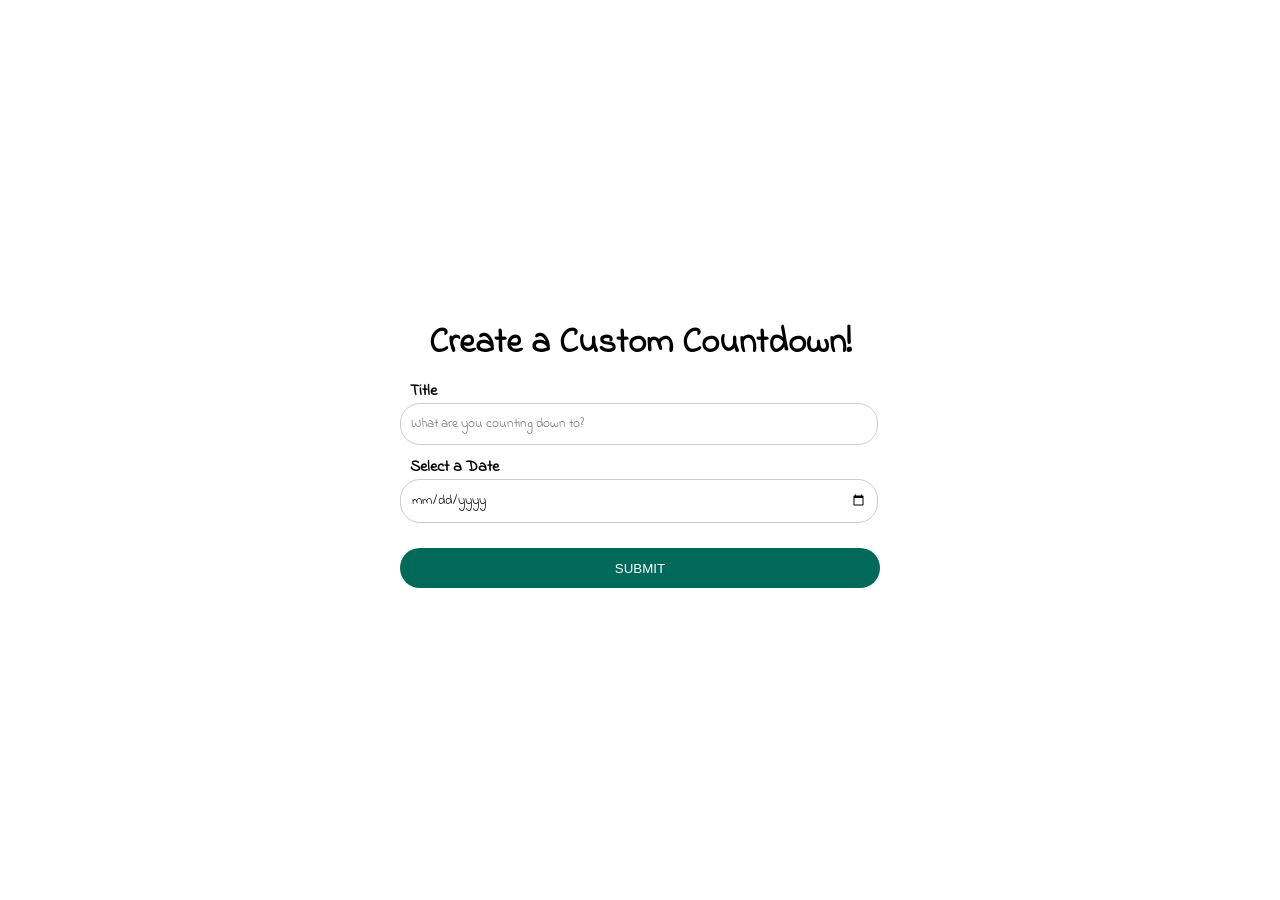
<file: custom-countdown/index.html>
<!DOCTYPE html>
<html lang="en">
<head>
    <meta charset="UTF-8">
    <meta name="viewport" content="width=device-width, initial-scale=1.0">
    <title>Custom Countdown</title>
    <link rel="icon" type="image/png" href="favicon.png">
    <link rel="stylesheet" href="style.css">
</head>
<body>
    <!--Video Bakcground-->
    <video class="video-background" loop muted autoplay>
        <source src="arena.mp4"></source>
    </video>
    <div class="video-overlay"></div>
    <!--Container-->
    <div class="container">
        <!--Input-->
        <div class="input-container" id="input-container">
            <h1>Create a Custom Countdown!</h1>
            <form class="form" id="countdownForm">
                <label for="title">Title</label>
                <input type="text" id="title" placeholder="What are you counting down to?">
                <label for="date-picker">Select a Date</label>
                <input type="date" id="date-picker">
                <button type="submit">Submit</button>
            </form>
        </div>
        <!--Countdown-->
        <div class="countdown" id="countdown" hidden>
            <h1 id="countdown-title"></h1>
            <ul>
                <li><span></span>Days</li>
                <li><span></span>Hours</li>
                <li><span></span>Minutes</li>
                <li><span></span>Seconds</li>
            </ul>
            <button id="countdown-button">Reset</button>
        </div>
        <!--Complete-->
        <div class="complete" id="complete" hidden>
            <h1 class="complete-title">Countdown Complete!</h1>
            <h1 id="complete-info"></h1>
            <button id="complete-button">New Countdown</button>
        </div>
    </div>
    <!-- Script -->
    <script src="script.js"></script>
</body>
</html>
</file>
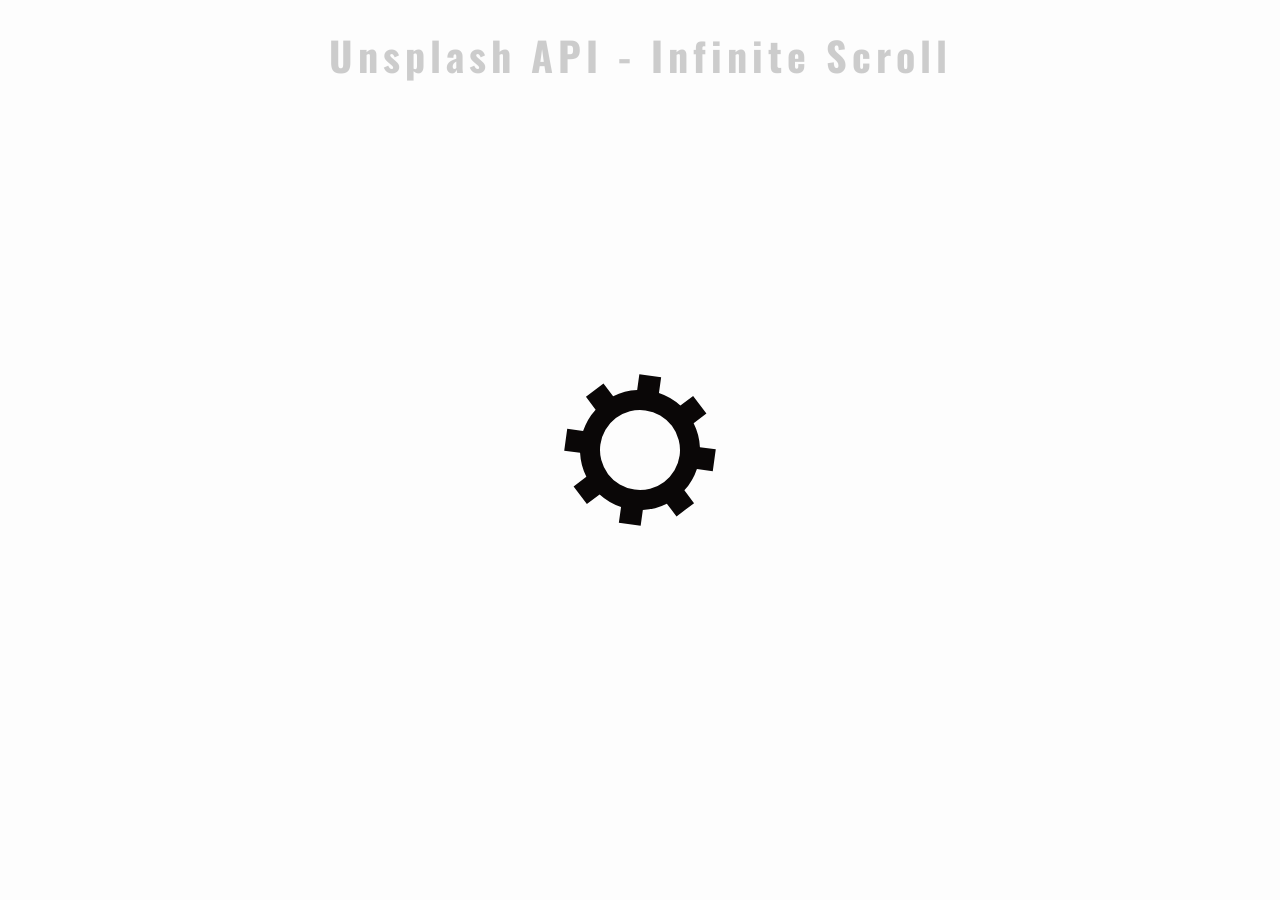
<file: infinite-scroll/index.html>
<!DOCTYPE html>
<html lang="en">
<head>
    <meta charset="UTF-8">
    <meta name="viewport" content="width=device-width, initial-scale=1.0">
    <title>Infinite Scroll</title>
    <link rel="icon" type="image/png" href="https://www.google.com/s2/favicons?domain=css-tricks.com">
    <link rel="stylesheet" href="style.css">
</head>
<body>
    <!-- Title -->
    <h1>Unsplash API - Infinite Scroll</h1>
    <!-- Loader -->
    <div class="loader" id="loader">
        <img src="loader.svg.svg" alt="Loading">
    </div>
    <!--Image Container-->
    <div class="image-container" id="image-container"></div>
    <!-- Script -->
     <script src="script.js"></script>
</body>
</html>
</file>
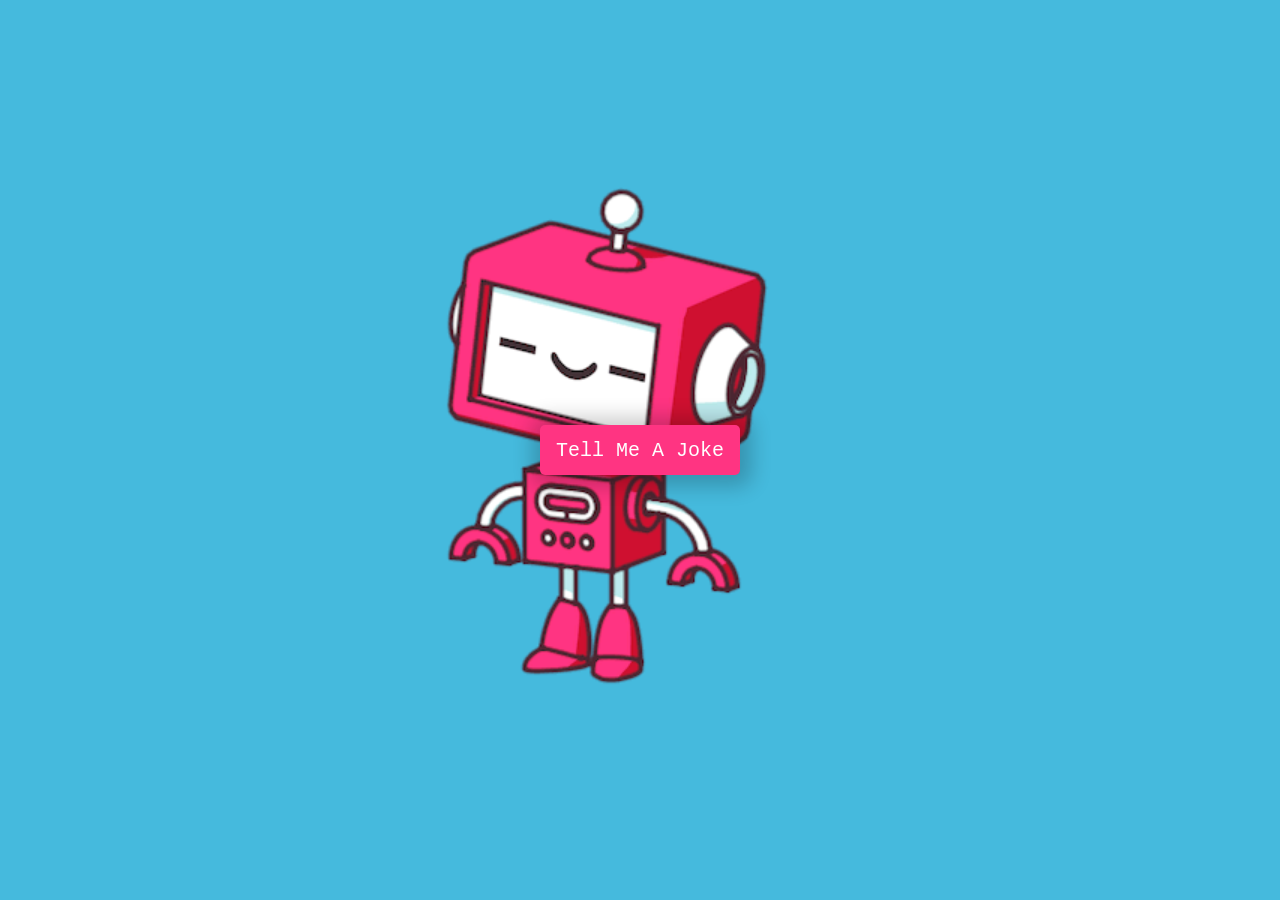
<file: joke-teller/index.html>
<!DOCTYPE html>
<html lang="en">
<head>
    <meta charset="UTF-8">
    <meta name="viewport" content="width=device-width, initial-scale=1.0">
    <title>Joke Teller</title>
    <link rel="icon" type="image/png" href="favicon.png">
    <link rel="stylesheet" href="style.css">
</head>
<body>
    <div class="container">
        <button id="button">Tell Me A Joke</button>
        <audio  id="audio" controls hidden></audio>
    </div>
    <!-- Script -->
    <script src="script.js"></script>
</body>
</html>
</file>
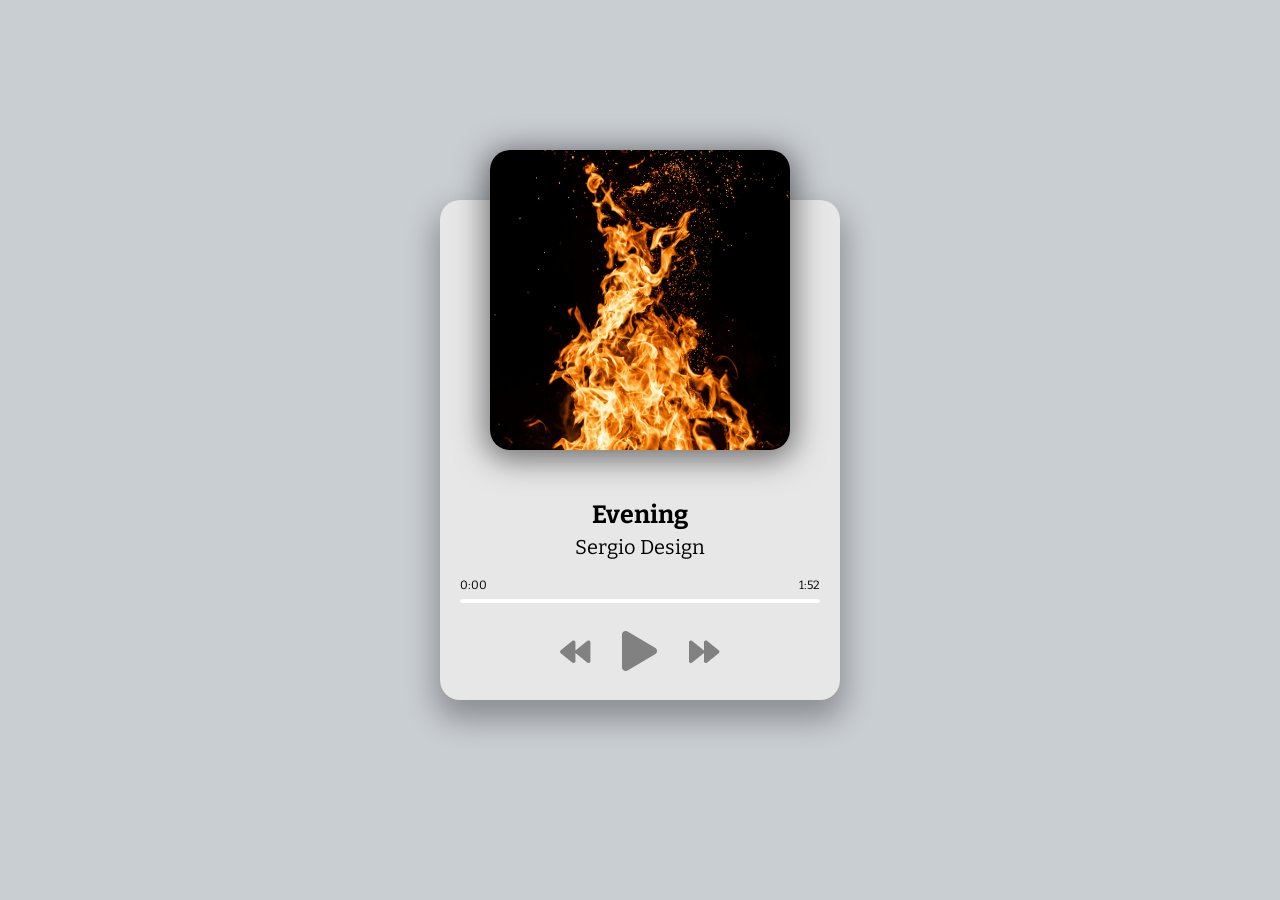
<file: music-player/index.html>
<!DOCTYPE html>
<html lang="en">
<head>
    <meta charset="UTF-8">
    <meta name="viewport" content="width=device-width, initial-scale=1.0">
    <title>Music Player</title>
    <link rel="icon" type="image/png" href="favicon.png">
    <link rel="stylesheet" href="https://cdnjs.cloudflare.com/ajax/libs/font-awesome/5.10.2/css/all.min.css"/>
    <link rel="stylesheet" href="style.css">
</head>
<body>
    <div class="player-container">
        <!--Song-->
        <div class="img-container">
            <img src="img/sergio-1.jpg" alt="Album Art">
        </div>
        <h2 id="title">Evening</h2>
        <h3 id="artist">Sergio</h3>
        <audio src="music/sergio-1.mp3" ></audio>
        <!-- Progress -->
         <div class="progress-container" id="progress-container">
            <div class="progress" id="progress"></div>
            <div class="duration-wrapper">
                <span id="current-time">0:00</span>
                <span id="duration">1:52</span>
            </div>
         </div>
         <!--Controls-->
        <div class="player-controls">
            <i class="fas fa-backward" id="prev" title="Previous"></i>
            <i class="fas fa-play main-button" id="play" title="Play"></i>
            <i class="fas fa-forward" id="next" title="Next"></i>
        </div>
    </div>
    
    
    <!-- Script -->
    <script src="script.js"></script>
</body>
</html>
</file>
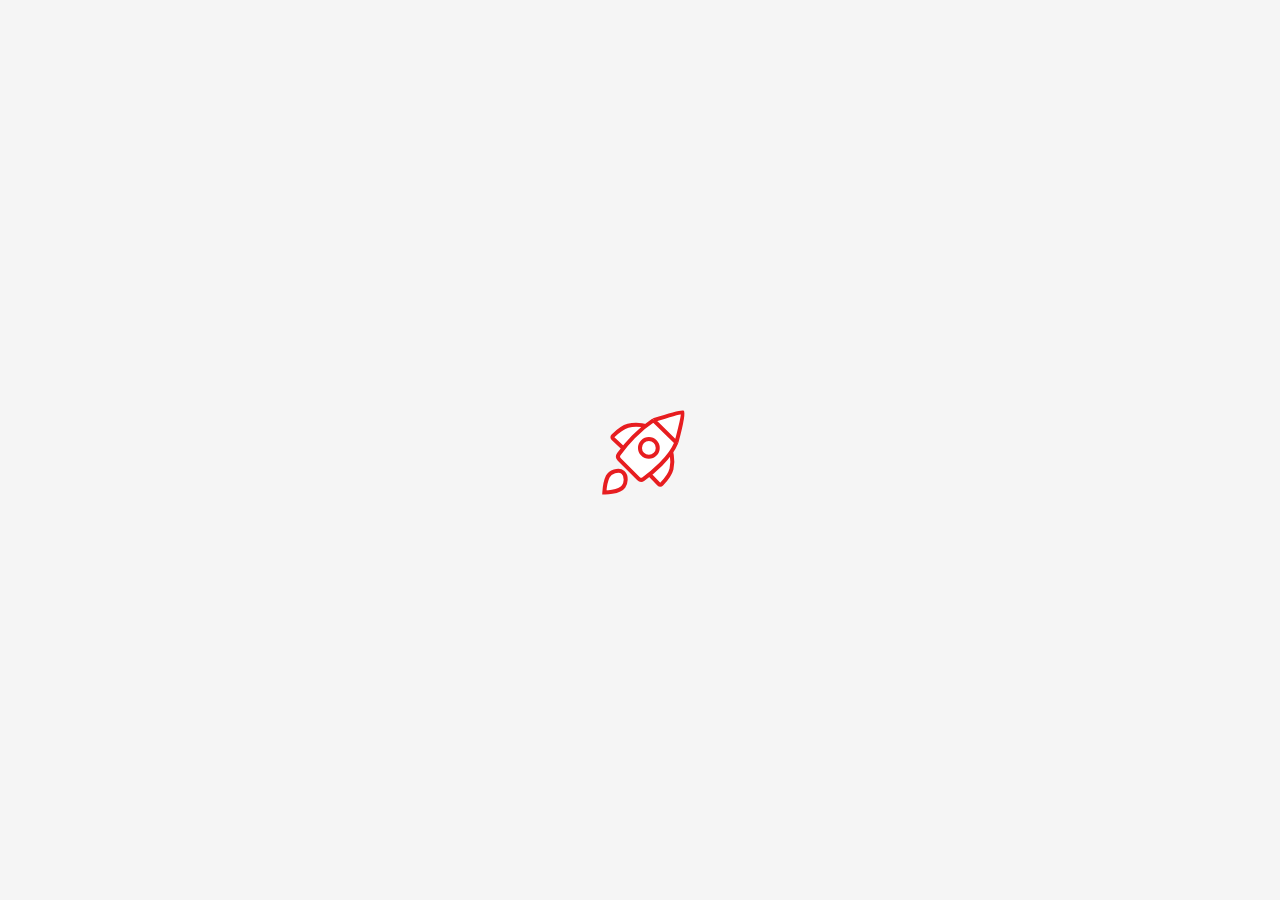
<file: nasa-api-pictures/index.html>
<!DOCTYPE html>
<html lang="en">
<head>
    <meta charset="UTF-8">
    <meta name="viewport" content="width=device-width, initial-scale=1.0">
    <title>NASA API Pictures</title>
    <link rel="stylesheet" href="style.css">
    <link rel="icon" type="image/png" href="https://s2.googleusercontent.com/s2/favicons?domain=www.nasa.gov">
    <!-- ZTM Favicon -->
    <!-- <link rel="icon" type="image/png" href="favicon.png"> -->
</head>
<body>
    <!--Loader-->
    <div class="loader hidden">
        <img src="rocket.svg" alt="Rocket Loading Animation">
    </div>
    <!--Container-->
    <div class="container">
        <!--Navigation-->
        <div class="navigation-container">
            <span class="background"></span>
            <!--Results-->
            <span class="navigation-items" id="resultsNav">
                <h3 class="clickable" onclick="updateDOM('favorites')">Favorites</h3>
                <h3>&nbsp;&nbsp;&nbsp;•&nbsp;&nbsp;&nbsp;</h3>
                <h3 class="clickable" onclick="getNasaPictures()">Load More</h3>
            </span>
            <!--Favorites Nav-->
            <span class="navigation-items hidden" id="favoritesNav">
                <h3 class="clickable" onclick="getNasaPictures()">Load More NASA Images</h3>
            </span>
        </div>
        <!--Images Container-->
        <div class="images-container"></div>

        </div>
    </div>
    <!--Save Confirmation-->
    <div class="save-confirmed" hidden>
        <h1>ADDED!</h1>
    </div>
    <!-- Script -->
    <script src="script.js"></script>
</body>
</html>
</file>
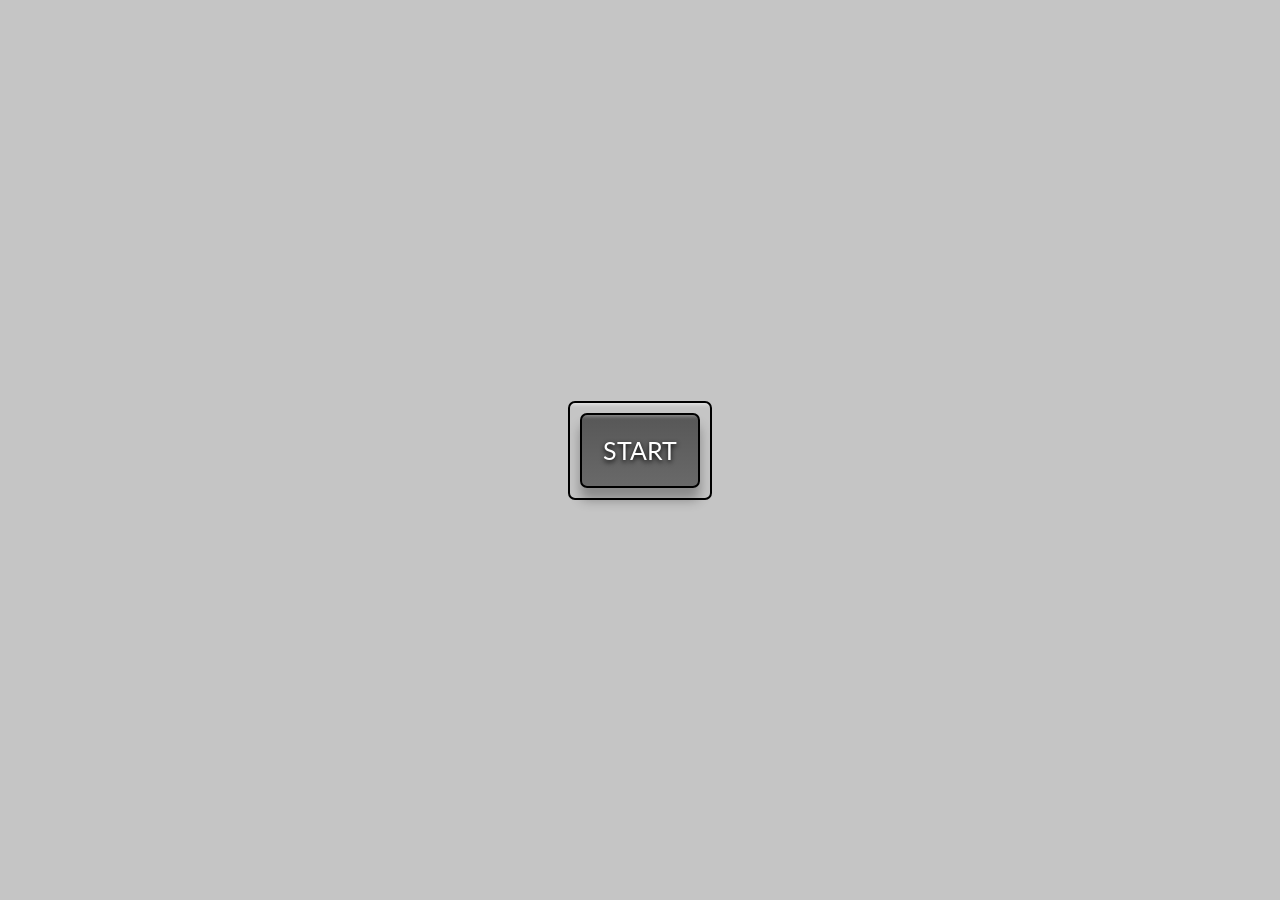
<file: picture-in-picture/index.html>
<!DOCTYPE html>
<html lang="en">
<head>
    <meta charset="UTF-8">
    <meta name="viewport" content="width=device-width, initial-scale=1.0">
    <title>Picture in Picture</title>
    <link rel="icon" type="image/png" href="https://www.google.com/s2/favicons?domain=css-tricks.com">
    
    <link rel="stylesheet" href="style.css">
</head>
<body>
    <!-- Video -->
     <video  id="video" controls height="360" width="640" hidden></video>
     <!--Button-->
     <div class="button-container">
        <button id="button">START</button>
     </div>
    <!-- Script -->
     <script src="script.js"></script>
</body>
</html>
</file>
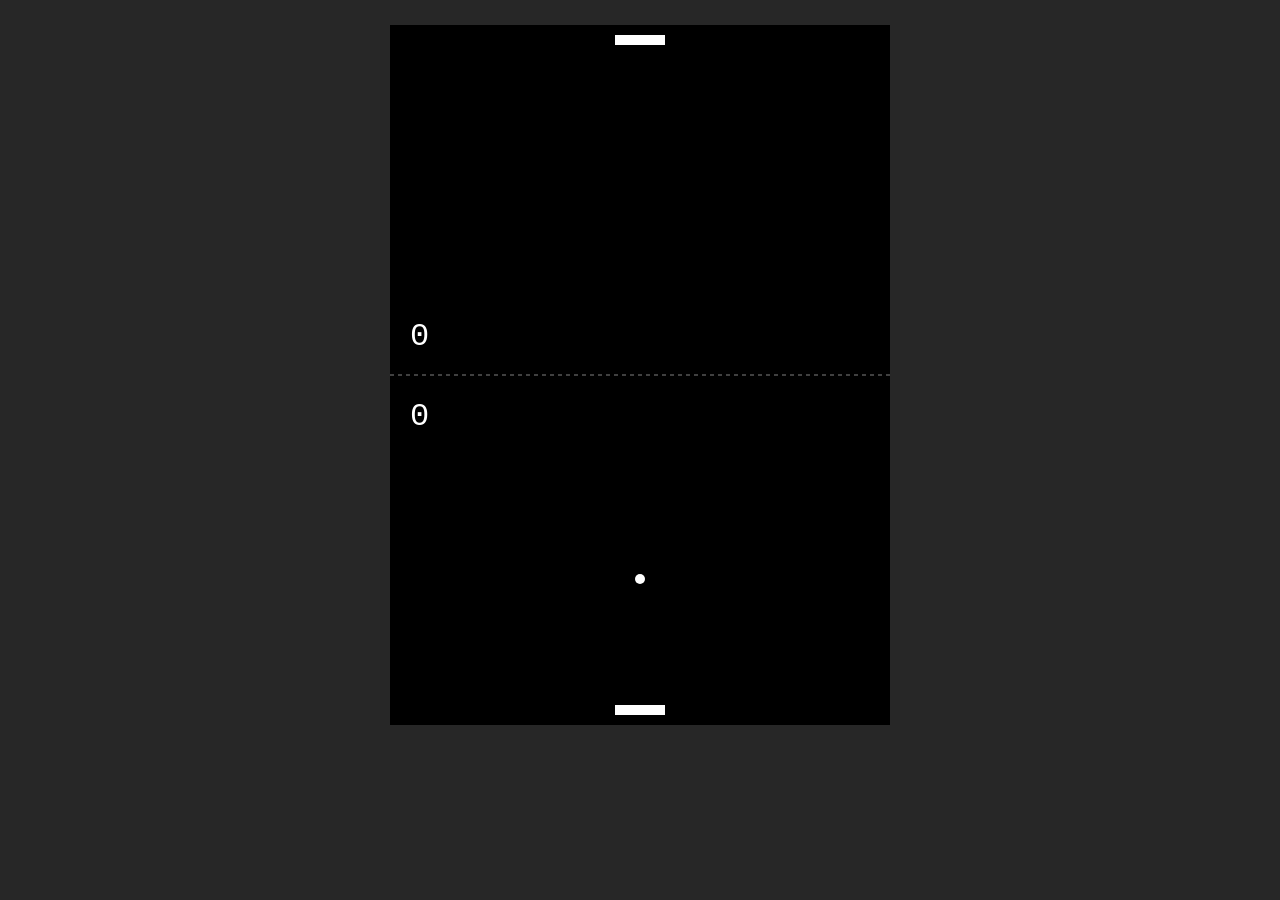
<file: pong/index.html>
<!DOCTYPE html>
<html lang="en">
<head>
    <meta charset="UTF-8">
    <meta name="viewport" content="width=device-width, initial-scale=1.0">
    <title>Pong</title>
    <link rel="icon" type="image/png" href="favicon.png">
    <link rel="stylesheet" href="style.css">
</head>
<body>
    <!-- Script -->
    <script src="script.js"></script>
</body>
</html>
</file>
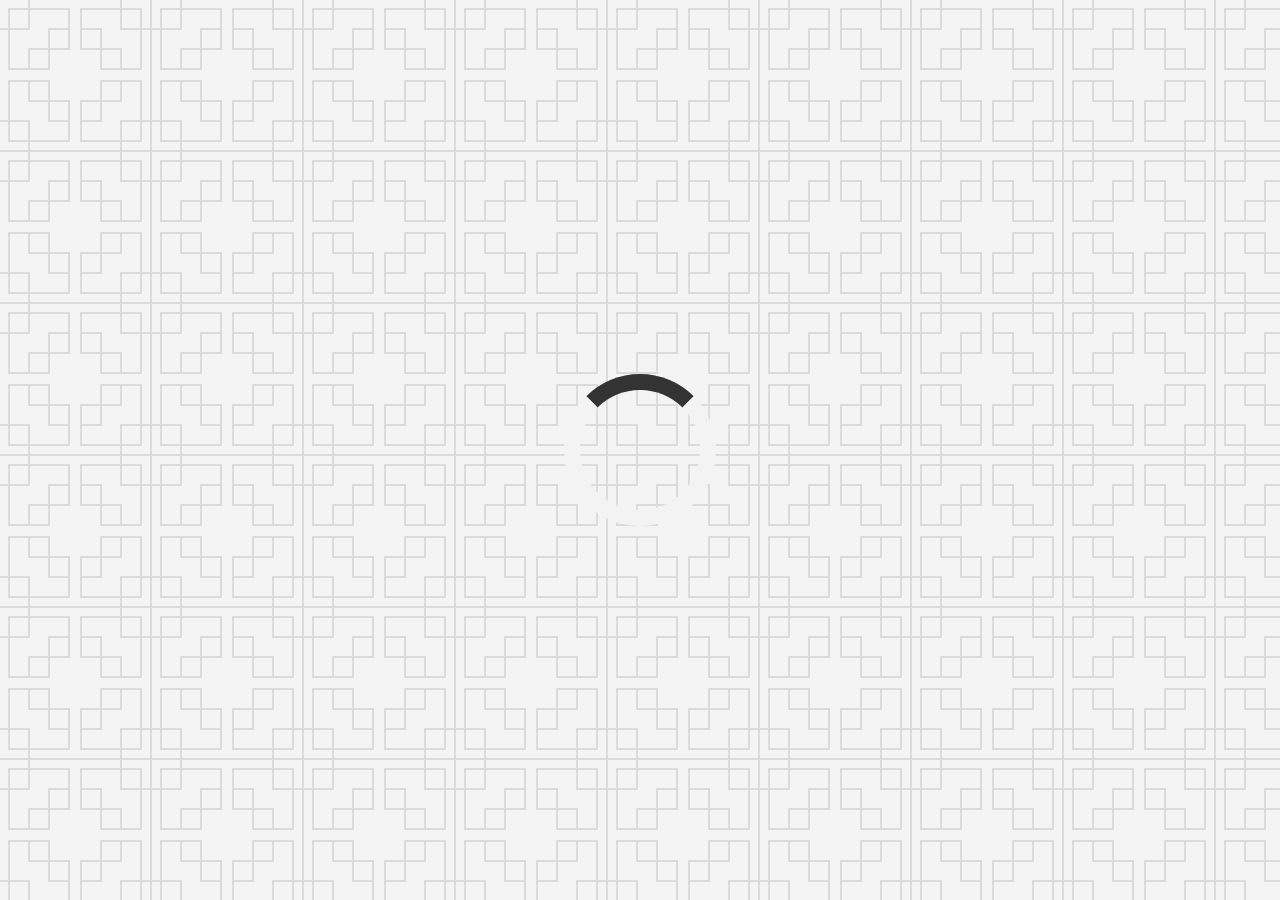
<file: quote-generator/index.html>
<!DOCTYPE html>
<html lang="en">
<head>
    <meta charset="UTF-8">
    <meta name="viewport" content="width=device-width, initial-scale=1.0">
    <title>Quote Generator</title>
    <link rel="icon" type="image/png" href="https://www.google.com/s2/favicons?domain=css-tricks.com">
    <link rel="stylesheet" href="https://cdnjs.cloudflare.com/ajax/libs/font-awesome/6.7.2/css/all.min.css">
    <link rel="stylesheet" href="style.css">
</head>
<body>
    <div class="quote-container" id="quote-container">
        <!-- Quote -->
         <div class="quote-text">
            <i class="fas fa-quote-left"></i>
            <span id="quote"></span>
         </div>
         <!-- Author -->
          <div class="quote-author">
            <span id="author"></span>

          </div>
          <!-- Buttons -->
          <div class="button-container">
            <button class="x-button" id="x" title="Post this on X!">
                <i class="fab fa-twitter"></i>
            </button>
            <button id="new-quote">New Quote</button>
          </div> 
    </div>
     <!-- Loader -->
      <div class="loader" id="loader"></div>
    <!-- Script -->
    <script src="quotes.js"></script>
     <script src="script.js"></script>
</body>
</html>
</file>
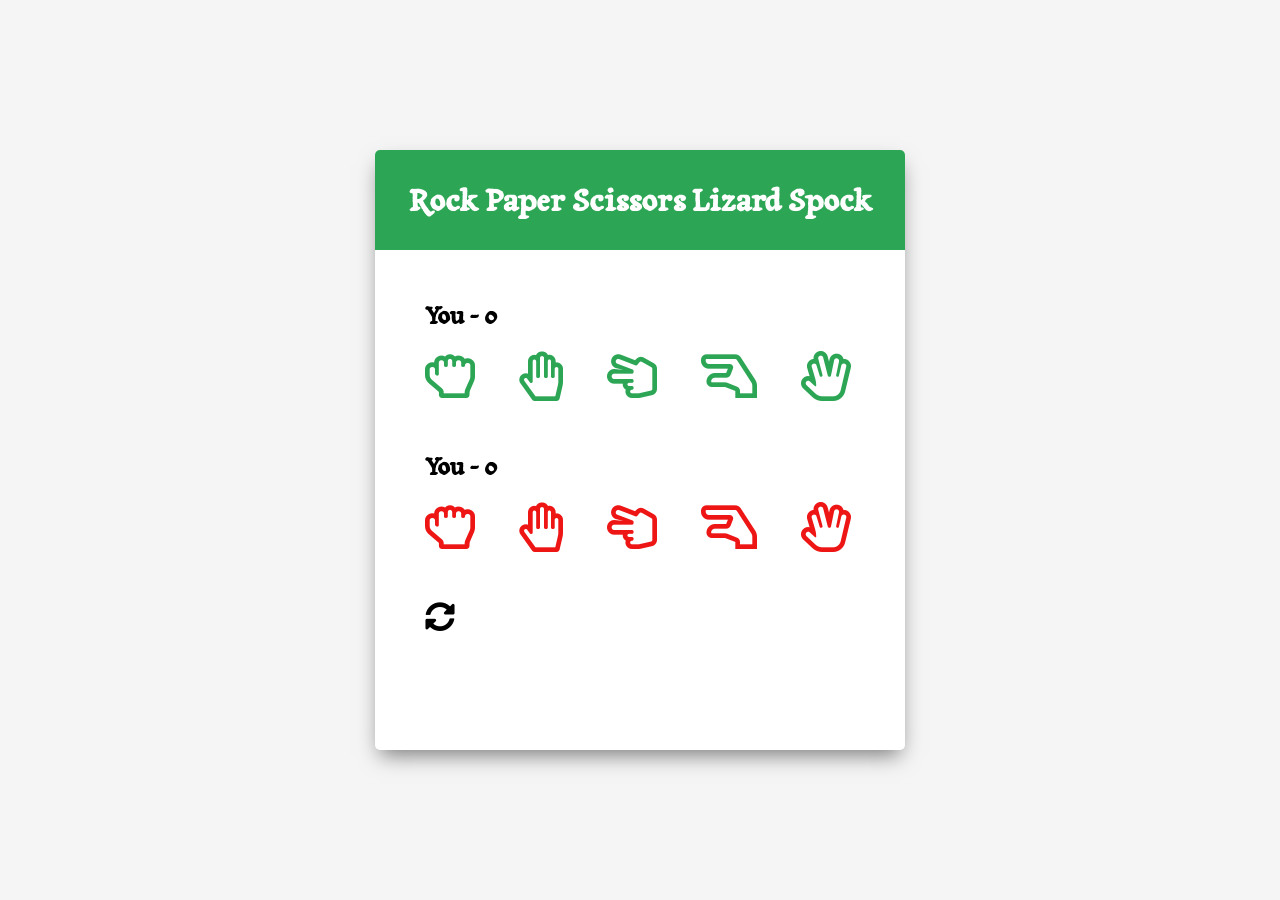
<file: spock-rock-game/index.html>
<!DOCTYPE html>
<html lang="en">
<head>
    <meta charset="UTF-8">
    <meta name="viewport" content="width=device-width, initial-scale=1.0">
    <title>Spock Rock Game</title>
    <link rel="icon" type="image/png" href="favicon.png">
    <link rel="stylesheet" href="https://cdnjs.cloudflare.com/ajax/libs/font-awesome/5.10.2/css/all.min.css"/>
    <link rel="stylesheet" href="style.css">
</head>
<body>
    <div class="game-container">
        <!-- Header -->
         <div class="header">
            <h1>Rock Paper Scissors Lizard Spock</h1>
         </div>
         <!-- Player Container -->
          <div class="player-container" id="player">
            <h2>You - <span id="playerScore"></span><span class="choice" id="playerChoice"></span></h2>
            <i class="far fa-hand-rock" title="Rock" id="playerRock" onclick="select('rock')"></i>
            <i class="far fa-hand-paper" title="Paper" id="playerPaper" onclick="select('paper')"></i>
            <i class="far fa-hand-scissors" title="Scissors" id="playerScissors" onclick="select('scissors')"></i>
            <i class="far fa-hand-lizard" title="Lizard" id="playerLizard" onclick="select('lizard')"></i>
            <i class="far fa-hand-spock" title="Spock" id="playerSpock" onclick="select('spock')"></i>
          </div>
            <!-- Computer Container -->
            <div class="player-container" id="computer">
            <h2>You - <span id="computerScore"></span><span class="choice" id="computerChoice"></span></h2>
            <i class="far fa-hand-rock" title="Rock" id="computerRock"></i>
            <i class="far fa-hand-paper" title="Paper" id="computerPaper"></i>
            <i class="far fa-hand-scissors" title="Scissors" id="computerScissors"></i>
            <i class="far fa-hand-lizard" title="Lizard" id="computerLizard"></i>
            <i class="far fa-hand-spock" title="Spock" id="computerSpock"></i>
            </div>
            <!-- Reset Icon -->
             <i class="fas fa-sync-alt reset-icon" title="Reset" onclick="resetAll()"></i>
             <!-- Results Text -->
              <div class="result-container">
                <h3 class="result-text" id="resultText"></h3>
              </div>
    </div>
    <!-- Script -->
    <script src="script.js"></script>
<canvas id="confetti-canvas" style="position: fixed; top: 0; left: 0; pointer-events: none; z-index: 999;"></canvas>
  </body>
</html>
</file>
<file: custom-countdown/style.css>
@import url('https://fonts.googleapis.com/css2?family=Indie+Flower&display=swap');


html {
  box-sizing: border-box;
}

body {
  margin: 0;
  min-height: 100vh;
  overflow-y: hidden;
  display: flex;
  align-items: center;
  font-family: Indie Flower, sans-serif;

}

/* Video Background */
.video-background {
  position: fixed;
  right: 0;
  bottom: 0;
  width: 100vw;
  height: auto;

}

video {
  position: absolute;
  top: 50%;
  left: 50%;
  transform: translate(-50%, -50%);
}

.video-overlay {
  position: fixed;
  left: 0;
  top: 0;
  height: 100vh;
  width: 100vw;
  background: rgba(255, 255, 255, 0.35);

}

/* Container */
.container {
  min-width: 580px;
  min-height: 304px;
  color: black;
  margin: 0 auto;
  padding: 25px 50px;
  border-radius: 5px;
  z-index: 2;
  display: flex;
  justify-content: center;
  background: rgba(255, 255, 255, 0.85);

}

.input-container {
  position: relative;
  top: 20px;
}

h1 {
  font-size: 35px;
  text-align: center;
  margin-top: 0;
  margin-bottom: 10px;
}

/* Form */
.form {
  width: 480px;
}

label {
  font-weight: bold;
  margin-left: 10px;
}

input {
  width: 95%;
  margin-bottom: 10px;
  padding: 10px;
  border: 1px solid #ccc;
  border-radius: 20px;
  background: #fff;
  outline: none;
  font-family: Indie Flower, sans-serif;
}

/* Button */
button {
  width: 100%;
  height: 40px;
  border-radius: 20px;
  margin-top: 15px;
  border: none;
  text-transform: uppercase;
  background: #006959;
  color: white;
  cursor: pointer;
  outline: none;
}

button:hover {
  filter: brightness(110%);
}



/* Countdown */
ul {
  margin-left: -45px;
}

li {
  display: inline-block;
  font-size: 30px;
  list-style-type: none;
  padding: 10px;
  text-transform: uppercase;
}

li span {
  display: block;
  font-size: 80px;
  text-align: center;
}

/* Complete */
.complete {
  position: relative;
  top: 60px;
}

.complete-title {
  animation: complete 4s infinite;
}

@keyframes complete {
  0% {
    color: rgb(226, 23, 23);
  }

  25% {
    color: rgb(236, 219, 63);
  }

  50% {
    color: rgb(54, 255, 54);
    transform: scale(1.5);
  }

  75% {
    color: rgb(11, 47, 255);
  }

  100% {
    color: rgb(104, 23, 255);
  }
}

/* Media Query: Large Smartphone (Vertical) */
@media screen and (max-width: 600px) {
  .video-background {
    height: 100vh;
    width: 100vw;
  }
  
  video {
    object-fit: cover;
    margin-top: -1px;
  }

  .container {
    min-width: unset;
    width: 95vw;
    min-height: 245px;
    padding: 20px;
    margin: 10px;
  }

  .input-container {
    top: unset;
  }

  .countdown {
    position: relative;
    top: 10px;
  }

  .form {
    width: unset;
  }

  input {
    width: 93%;
  }

  h1 {
    font-size: 20px;
  }

  li {
    font-size: 15px;
  }

  li span {
    font-size: 40px;
  }
}
</file>
<file: infinite-scroll/style.css>
@import url('https://fonts.googleapis.com/css2?family=M+PLUS+Rounded+1c&family=Montserrat:ital,wght@0,100..900;1,100..900&family=Oswald:wght@200..700&family=Winky+Rough:ital,wght@0,300..900;1,300..900&display=swap');
html{
    box-sizing: border-box;
}

body{
    margin: 0;
    font-family: Oswald, sans-serif;
    background: whitesmoke;
}

h1 {
    text-align: center;
    margin-top: 25px;
    margin-bottom: 15px;
    font-size: 40px;
    letter-spacing: 5px;
}

/* Loader */

.loader {
    position: fixed;
    top: 0;
    bottom: 0;
    left: 0;
    right: 0;
    background: rgba(255, 255, 255, 0.8);
}

.loader img {
    position: fixed;
    top: 50%;
    left: 50%;
    transform: translate(-50%, -50%);
}

/* Image Container */
.image-container {
    margin: 10px 30%;
}

.image-container img {
    width: 100%;
    margin-top: 5px;
}

/* Media Query: Large Smartphone */
@media screen and (max-width: 600px){
    h1{
        font-size: 20px;

        .image-container{
            margin: 10px;
        }
    }
}
</file>
<file: joke-teller/style.css>
/* ROBOT.GIF from Giphy - https://giphy.com/gifs/robot-cinema-4d-eyedesyn-3o7abtn7DuREEpsyWY */

html {
  box-sizing: border-box;
}

body {
  margin: 0;
  background: #45badd;
}

.container {
  height: 100vh;
  width: 100vw;
  display: flex;
  flex-direction: column;
  justify-content: center;
  align-items: center;
  background: url('./robot.gif');
  background-size: contain;
  background-position: left center;
  background-repeat: no-repeat;
}

button {
  cursor: pointer;
  outline: none;
  width: 200px;
  height: 50px;
  font-family: 'Courier New', Courier, monospace;
  font-size: 20px;
  color: white;
  background: #ff3482;
  border: none;
  border-radius: 5px;
  box-shadow: 2px 2px 20px 10px rgba(0, 0, 0, 0.2);
}

button:hover {
  filter: brightness(95%);
}

button:active {
  transform: scale(0.98);
}

button:disabled {
  cursor: default;
  filter: brightness(30%);
}

/* Media Query: Tablet or Smaller*/
@media screen and (max-width: 1000px) {
  .container {
    background-size: cover;
    background-position: center center;
  }

  button {
    box-shadow: 5px 5px 30px 20px rgba(0, 0, 0, 0.5);
  }
}
</file>
<file: music-player/style.css>
/* Images created by: https://unsplash.com/@pawel_czerwinski */

@import url('https://fonts.googleapis.com/css2?family=Bitter:ital,wght@0,100..900;1,100..900&family=Inter:ital,opsz,wght@0,14..32,100..900;1,14..32,100..900&display=swap');



html {
  box-sizing: border-box;
}

body {
  margin: 0;
  min-height: 100vh;
  background: #c9ced3;
  display: flex;
  justify-content: center;
  align-items: center;
  font-family: Bitter, sans-serif;
  font-size: 12px;
}

.player-container {
  height: 500px;
  width: 400px;
  background: #e7e7e7;
  border-radius: 20px;
  box-shadow: 0 15px 30px 5px rgba(0, 0, 0, 0.3);
}

.img-container {
  height: 300px;
  width: 300px;
  position: relative;
  top: -50px;
  left: 50px;
}

.img-container img {
  height: 100%;
  width: 100%;
  object-fit: cover;
  border-radius: 20px;
  box-shadow: 0 5px 30px 5px rgba(0, 0, 0, 0.5);
}

h2 {
  font-size: 25px;
  text-align: center;
  margin: 0;
}

h3 {
  font-size: 20px;
  text-align: center;
  font-weight: 400;
  margin: 5px 0 0;
}

/* Progress */
.progress-container {
  background: #fff;
  border-radius: 5px;
  cursor: pointer;
  margin: 40px 20px;
  height: 4px;
  width: 90%;
}

.progress {
  background: #242323;
  border-radius: 5px;
  height: 100%;
  /* change this to show progress */
  width: 0%;
  transition: width 0.1s linear;
}

.duration-wrapper {
  position: relative;
  top: -25px;
  display: flex;
  justify-content: space-between;
}

/* Controls */
.player-controls {
  position: relative;
  top: -15px;
  left: 120px;
  width: 200px;
}

.fas {
  font-size: 30px;
  color: rgb(129, 129, 129);
  margin-right: 30px;
  cursor: pointer;
  user-select: none;

}

.fas:hover {
  filter: brightness(80%);
}

.main-button {
  font-size: 40px;
  position: relative;
  top: 3px;
}

/* Media Query: iPhone (Vertical) */
@media screen and (max-width: 376px) {

  .player-container{
    width: 95vw;
  }

  .img-container {
    left: 29px;
  }

  h2 {
    font-size: 20px;
  }

  h3 {
    font-size: 15px;
  }

  .player-controls {
    top: -10px;
    left: 100px;
  }
}
</file>
<file: nasa-api-pictures/style.css>
html {
  box-sizing: border-box;
}

body {
  margin: 0;
  background: whitesmoke;
  overflow-x: hidden;
  font-family: Verdana, sans-serif;
  font-size: 1rem;
  line-height: 1.8rem;
}

.container {
  position: relative;
  display: flex;
  flex-direction: column;
  align-items: center;
  margin-top: 5px;
  margin-bottom: 25px;
}

/* Loader */
.loader {
  background: whitesmoke;
  height: 100vh;
  width: 100vw;
  position: fixed;
  z-index: 10;
  display: flex;
  justify-content: center;
  align-items: center;
}

/* Navigation */
.navigation-container {
  position: fixed;
  top: 0;
}

.navigation-items {
  display: flex;
  justify-content: center;
}

.background {
  background: whitesmoke;
  position: fixed;
  right: 0;
  width: 100%;
  height: 60px;
  z-index: -1;

}

.clickable {
  color: rgb(134, 92, 252);
  cursor: pointer;
  user-select: none;
}

.clickable:hover {
    color: rgb(106, 71, 204);
}

/* Images Container */
.images-container {
  width: 800px;
  margin-top: 50px;
}

.card {
  background: white;
  margin: 10px 10px 20px;
  border-radius: 5px;
  box-shadow: 0 4px 8px 0 rgba(0, 0, 0, 0.2);
  transition: 0.3s;
}

.card:hover {
  box-shadow: 0 8px 16px 0 rgba(0, 0, 0, 0.2);
}

.card-img-top {
  width: 100%;
  height: auto;
  border-radius: 5px 5px 0 0;
}

.card-body {
  padding: 20px;
}

.card-title {
  margin: 10px auto;
  font-size: 24px;
}



/* Save Confirmation */
.save-confirmed {
  background: white;
  padding: 8px 16px;
  border-radius: 5px;
  box-shadow: 0 4px 8px 0 rgba(0, 0, 0, 0.2);
  transition: 0.3s;
  position: fixed;
  bottom: 25px;
  right: 50px;
}

/* Hidden */
.hidden {
  display: none;
}

/* Large Smartphone (Vertical) */
@media screen and (max-width: 800px) {
  body {
    line-height: 1.4rem;
    font-size: 0.9rem;
    text-align: justify;

  }

.images-container {
  width: 100%;
}

  .card-title {
    font-size: 20px;
  }

  .save-confirmed{
    right: 25px;
  }
}
</file>
<file: picture-in-picture/style.css>
@import url('https://fonts.googleapis.com/css2?family=Lato:ital,wght@0,100;0,300;0,400;0,700;0,900;1,100;1,300;1,400;1,700;1,900&family=M+PLUS+Rounded+1c&family=Montserrat:ital,wght@0,100..900;1,100..900&family=Oswald:wght@200..700&family=Winky+Rough:ital,wght@0,300..900;1,300..900&display=swap');
html{
    box-sizing: border-box;
}

body{
    margin: 0;
    height: 100vh;
    display: flex;
    justify-content: center;
    align-items: center;
    background: rgb(197, 197, 197);
    
}


.button-container {
    border: 2px solid black;
    padding: 10px;
    border-radius: 7px;
    box-shadow: inset 0 20px 4px -19px rgba(255, 255, 255, 0.7);

}

button {
    cursor: pointer;
    outline: none;
    width: 120px;
    height: 75px;
    font-family: Lato, sans-serif;
    font-size: 25px;
    color: white;
    text-shadow: 0 2px 5px black;
    background: linear-gradient(to top, #696969, #575757);
    border: 2px solid black;
    border-radius: 7px;
    box-shadow: inset 0 20px 4px -19px rgba(255, 255, 255, 0.4), 0 12px 12px 0 rgba(0, 0, 0, 0.3);
}

button:hover {
    background: linear-gradient(to bottom, #696969, #575757);
}

button:active {
    transform: translateY(3px);
    box-shadow:  0 6px 6px 0 rgba(0, 0, 0, 0.3);
}
</file>
<file: pong/style.css>
body {
  margin: 0;
  background-color: rgb(39, 39, 39);
  display: flex;
  justify-content: center;
  font-family: "Courier New", Courier, monospace;
}

canvas {
  margin-top: 25px;
  z-index: 10;
}

.game-over-container {
  position: absolute;
  top: 50%;
  left: 50%;
  transform: translate(-50%, -50%);
  width: 500px;
  height: 700px;
  background-color: rgb(56, 56, 56);
  margin-top: -4px;
  z-index: 11;
  display: flex;
  flex-direction: column;
  justify-content: center;
  align-items: center;
  color: whitesmoke;
}

button {
  cursor: pointer;
  color: rgb(0, 0, 0);
  background-color: rgb(195, 195, 195);
  border: none;
  height: 50px;
  width: 200px;
  border-radius: 5px;
  font-size: 20px;
  font-family: "Courier New", Courier, monospace;
}

button:hover {
  filter: brightness(80%);
}

button:active {
  transform: scale(0.95);
}

button:focus {
  outline: none;
}

/* Montior and Larger */
@media screen and (min-width: 1800px) {
  canvas {
    margin-top: 100px;
  }

  .game-over-container {
    margin-top: -19px;
  }
}

/* Large Smartphone (Vertical) */
@media screen and (max-width: 500px) {
  canvas {
    width: 100%;
    height: 700px;
    margin-top: 50px;
  }

  .game-over-container {
    width: 100%;
    height: 700px;
  }
}
</file>
<file: quote-generator/style.css>
@import url('https://fonts.googleapis.com/css2?family=Montserrat:ital,wght@0,100..900;1,100..900&display=swap');
html{
    box-sizing: border-box;
}

body{
    margin: 0;
    min-height: 100vh;
    background-color: #f4f4f5;
    background-image: url("data:image/svg+xml,%3Csvg xmlns='http://www.w3.org/2000/svg' width='152' height='152' viewBox='0 0 152 152'%3E%3Cg fill-rule='evenodd'%3E%3Cg id='temple' fill='%23030303' fill-opacity='0.1'%3E%3Cpath d='M152 150v2H0v-2h28v-8H8v-20H0v-2h8V80h42v20h20v42H30v8h90v-8H80v-42h20V80h42v40h8V30h-8v40h-42V50H80V8h40V0h2v8h20v20h8V0h2v150zm-2 0v-28h-8v20h-20v8h28zM82 30v18h18V30H82zm20 18h20v20h18V30h-20V10H82v18h20v20zm0 2v18h18V50h-18zm20-22h18V10h-18v18zm-54 92v-18H50v18h18zm-20-18H28V82H10v38h20v20h38v-18H48v-20zm0-2V82H30v18h18zm-20 22H10v18h18v-18zm54 0v18h38v-20h20V82h-18v20h-20v20H82zm18-20H82v18h18v-18zm2-2h18V82h-18v18zm20 40v-18h18v18h-18zM30 0h-2v8H8v20H0v2h8v40h42V50h20V8H30V0zm20 48h18V30H50v18zm18-20H48v20H28v20H10V30h20V10h38v18zM30 50h18v18H30V50zm-2-40H10v18h18V10z'/%3E%3C/g%3E%3C/g%3E%3C/svg%3E");
    color: #000;
    font-family: Montserrat, sans-serif;
    font-weight: 700;
    text-align: center;
    display: flex;
    align-items: center;
    justify-content: center;    
}

.quote-container {
    width: auto;
    max-width: 900px;
    padding: 20px 30px;
    border-radius: 10px;
    background-color: rgba(255, 255, 255, 0.4);
    box-shadow: 0 10px 10px 10px rgba(0, 0, 0, 0.2);
}

.quote-text {

    font-size: 2.75rem;
}

.long-quote {
    font-size: 2rem;

}

.fa-quote-left {
    font-size: 4rem;
}

.quote-author {
    margin-top: 15px;
    font-size: 2rem;
    font-weight: 400;
    font-style: italic;
}

.button-container {
    margin-top: 15px;
    display: flex;
    justify-content: space-between;
}

button{
    cursor: pointer;
    font-size: 1.2rem;
    height: 2.5rem;
    border: none;
    border-radius: 10px;
    color: #fff;
    background: #333;
    outline: none;
    padding: 0.5rem 1.8rem;
    box-shadow: 0 0.3rem rgba(121, 121, 121, 0.65);
}

button:hover {
    filter: brightness(110%);
}

button:active {
    transform: translate(0, 0.3rem);
    box-shadow: 0 0.1rem rgba(255, 255, 255, 0.65);
}

.x-button:hover {
    color: #38a1f3;
}

.fa-twitter {
    font-size: 1.5rem;
}
/* Loader */
.loader {
    border: 16px solid #f3f3f3; 
    border-top: 16px solid #333; 
    border-radius: 50%;
    width: 120px;
    height: 120px;
    animation: spin 2s linear infinite;
  }
  
  @keyframes spin {
    0% { transform: rotate(0deg); }
    100% { transform: rotate(360deg); }
  }

/* Media Query: Tablet or Smaller */
@media screen and (max-width: 1000px){
    .quote-container{
        margin: auto 10px;

    }

    .quote-text{
        font-size: 2.5rem;
    }
}
</file>
<file: spock-rock-game/style.css>
@import url('https://fonts.googleapis.com/css2?family=Tagesschrift&display=swap');


html {
  box-sizing: border-box;
}

body {
  margin: 0;
  min-height: 100vh;
  background: whitesmoke;
  font-family: Tagesschrift, sans-serif;
  display: flex;
  justify-content: center;
  align-items: center;
}

.game-container {
  width: 530px;
  height: 600px;
  background: white;
  border-radius: 5px;
  box-shadow: 0 10px 20px -5px rgba(0, 0, 0, 0.5);
}


.header {
  background: rgb(44, 165, 84);
  height: 100px;
  border-top-left-radius: 5px;
  border-top-right-radius: 5px;
  display: flex;
  justify-content: center;
  align-items: center;
}

h1 {
  color: white;
  font-size: 30px;
}

.player-container {
  margin: 50px;
}

h2 {
  margin-bottom: 20px;
}

.far {
  font-size: 50px;
  margin-right: 40px;
  User-select: none;
}

#player .far, 
#player .choice {
  color: rgb(44, 165, 84);
  cursor: pointer;
}

#computer .far,
#computer .choice{
  color: rgb(238, 21, 21);
  
}

#player .far:last-of-type,
#computer .far:last-of-type {
  margin-right: 0;
}
.selected {
  color: black !important;
}

.reset-icon {
  font-size: 30px;
  cursor: pointer;
  margin-left: 50px;
}

.result-container {
  display: flex;
  justify-content: center;
  align-items: center;
}

.result-text {
  font-size: 40px;
  margin: unset;
  margin-top: 20px;
}

/* Media Query: Large Smartphone (Vertical) */
@media screen and (max-width: 600px) {
  .game-container {
    width: 95%;
    height: 580px;
  }

  h1 {
    font-size: 24px;
  }

  .player-container {
    margin: 50px 0 25px 25px;
  }

  .far {
    margin-right: 20px;
  }

  .reset-icon {
    margin-top: 25px;
    margin-left: 25px;
  }
}

/* Media Query: iPhone (Vertical) */
@media screen and (max-width: 376px) {
  .game-container {
    height: 550px;
  }

  h1 {
    font-size: 22px;
  }

  .player-container {
    margin: 43px 0 25px 20px;
  }

  .far {
    font-size: 43px;
  }

  .reset-icon {
    margin-top: 15px;
  }

  .result-container {
    margin: 0 20px;
  }
}
</file>
